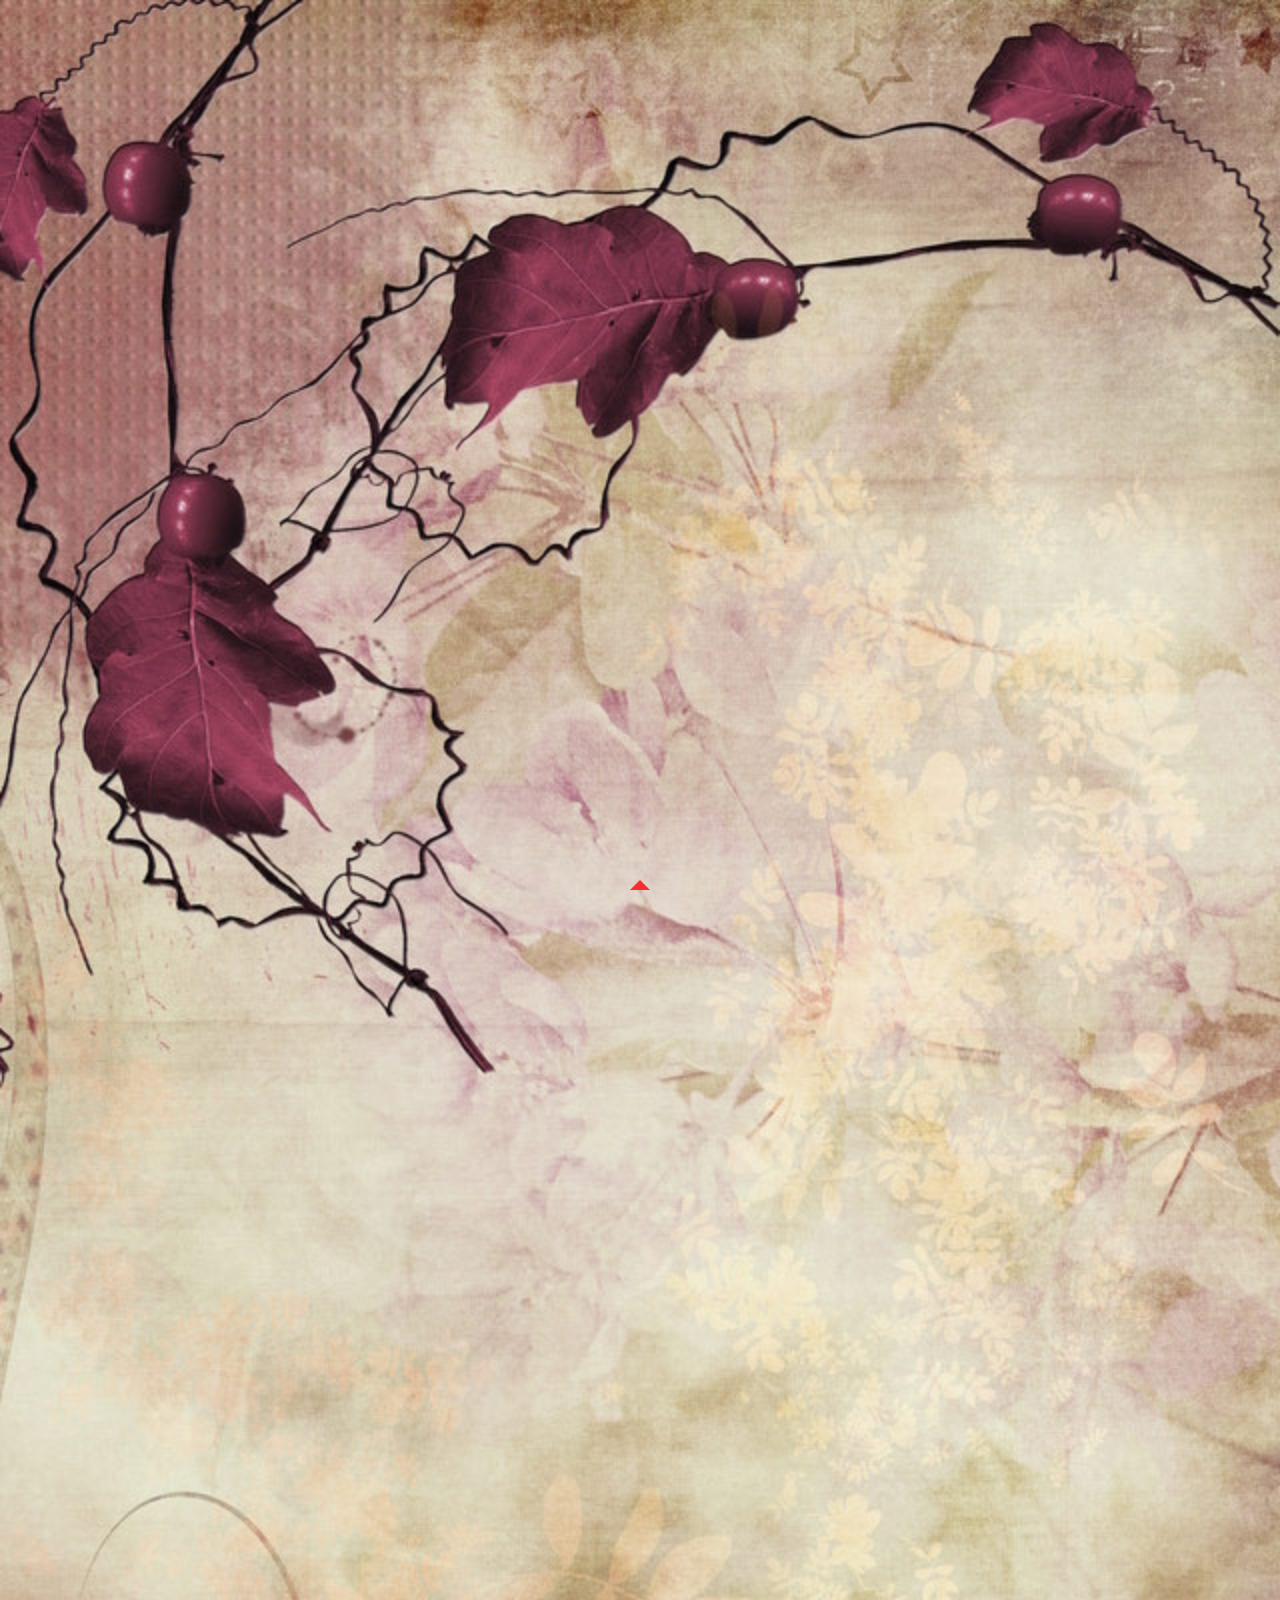
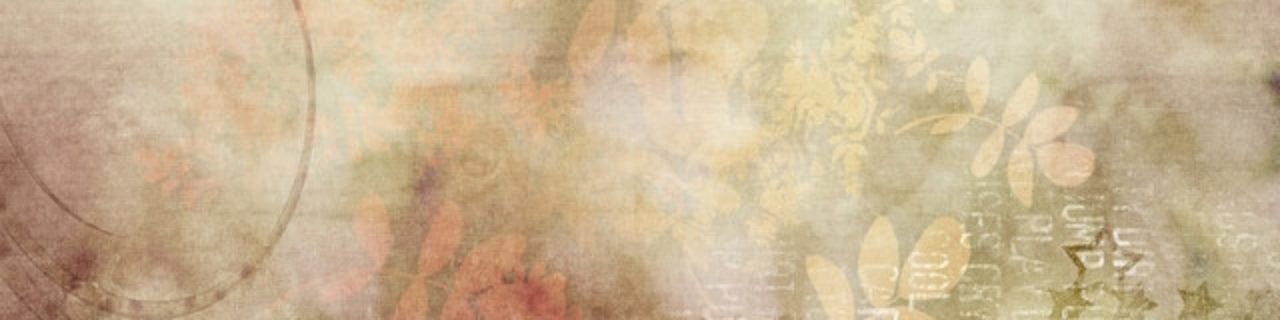
<file: wjj.html>
<!DOCTYPE html>
<html>
<head lang="en">
    <meta charset="UTF-8">
    <meta name="viewport"
          content="width=device-width, user-scalable=no, initial-scale=1.0, maximum-scale=1.0, minimum-scale=1.0"/>
    <meta name="format-detection" content="telephone=no"/>
    <meta name="apple-mobile-web-app-capable" content="yes"/>
    <link rel="stylesheet" href="index.css"/>
    <link type="text/css" rel="stylesheet" href="animate.css"/>
</head>
<body>
<div id="main">
    <ul id="list">
        <li class="zIndex">
            <div class="enter">
                <p></p>
                <p></p>
                <p></p>
                <p></p>
                <p></p>
                <p></p>
            </div>
        </li>

        <li>
            <div class="a2">
                <p></p>

                <p></p>

                <p></p>

                <p class="p4"></p>
            </div>
        </li>
        <li>
            <div class="a3">
                <p></p>
                <p></p>
                <p></p>
                <p></p>
                <p></p>
            </div>
        </li>
        <li>
            <div class="a4">
                <p></p>

                <p></p>

                <p></p>

                <p></p>

                <p></p>
                <p></p>

                <p></p>

                <p></p>

                <p></p>

                <p></p>
                <p></p>

                <p></p>

                <p></p>

                <p></p>

                <p></p>
            </div>
        </li>

        <li>
            <div class="a5">
                <p></p>

                <p></p>

                <p></p>

                <p></p>

                <p></p>
                <p></p>

                <p></p>

                <p></p>

                <p></p>

                <p></p>

            </div>
        </li>
    </ul>
</div>
<div class="tip"></div>

<div class="music">
    <audio src="video/2.mp3" loop preload="none"/></audio>
</div>
<script charset="UTF-8" type="text/javascript" src="js/touch.js"></script>
<script charset="utf-8" type="text/javascript" src="js/index.js"></script>
</body>
</html>
</file>
<file: index.css>
* {
    margin: 0;
    padding: 0
}
html, body {
    width: 100%;
    height: 100%;
    overflow: hidden;
}
#main {
    width: 640px;
    height: 960px;
    overflow: hidden;
    position: absolute;
    left: 50%;
    top: 0;
    margin-left: -320px;
    -webkit-transform-origin: top;
    transform-origin: top;
}
#list {
    height: 100%
}
#list li {
    width: 100%;
    height: 100%;
    position: absolute;
    background-repeat: no-repeat;
    background-size: cover;
}
#list li.zIndex {
    z-index: 5;
}
#list li:nth-child(1) {
    background-image: url("images/one.jpg");
}

#list li:nth-child(2) {
    background: #fff;
}
#list li:nth-child(3) {
    background-image: url("images/a4bj_02.png");
}
#list li:nth-child(4) {
    background-image: url("images/4.png");
}
#list li:nth-child(5) ,#list li:nth-child(8) {
    background: #fdd2dc;
}
#list li:nth-child(6) {
    background-image: url("images/a4bj_02.png");
}
#a1 p{
    width: 80px;
    height: 80px;
}
#a1 p:nth-child(1) {
    position: absolute;
    top: 20%;
    left: 50%;
    margin-left: -40px;
    background: url("images/bg-w.png");
    -webkit-animation: fadeInUp 1s ease-in-out;
    animation: fadeInUp 1s ease-in-out;
}
#a1 p:nth-child(2) {
    position: absolute;
    top: 29%;
    left: 50%;
    margin-left: -40px;
    background: url("images/bg-j.png");
    -webkit-animation: fadeInUp 2s ease-in-out;
    animation: fadeInUp 2s ease-in-out;
}
#a1 p:nth-child(3) {
    position: absolute;
    top: 38%;
    left: 50%;
    margin-left: -40px;
    background: url("images/bg-j.png");
    -webkit-animation: fadeInUp 1s ease-in-out;
    animation: fadeInUp 1s ease-in-out;
}
#a1 p:nth-child(4) {
    position: absolute;
    top: 47%;
    left: 50%;
    margin-left: -40px;
    background: url("images/bg-d.png");
    -webkit-animation: fadeInUp 2s ease-in-out;
    animation: fadeInUp 2s ease-in-out;
}
#a1 p:nth-child(5) {
    position: absolute;
    top: 56%;
    left: 50%;
    margin-left: -40px;
    background: url("images/bg-jian.png");
    -webkit-animation: fadeInUp 1s ease-in-out;
    animation: fadeInUp 1s ease-in-out;
}
#a1 p:nth-child(6) {
    position: absolute;
    top: 65%;
    left: 50%;
    margin-left: -40px;
    background: url("images/bg-li.png");
    -webkit-animation: fadeInUp 2s ease-in-out;
    animation: fadeInUp 2s ease-in-out;
}
@-webkit-keyframes slideTop {
    0% {
        top: 80%;
    }
    100% {
        top: 59%;
    }
}
@keyframes slideTop {
     0% {
         top: 80%;
     }
     100% {
         top: 59%;
     }
 }

#a2 p:nth-child(1) {
    width: 100%;
    height: 413px;
    position: absolute;
    left: 0;
    top: 0;
    background: #555555;
    -webkit-animation: slideHeight 1s ease-in-out;
    animation: slideHeight 1s ease-in-out;
}
@-webkit-keyframes slideHeight {
    0% {
        height: 0;
    }
    100% {
        height: 413px;
    }
}
@keyframes slideHeight {
    0% {
        height: 0;
    }
    100% {
        height: 413px;
    }
}
#a2 p:nth-child(2) {
    width: 313px;
    height: 313px;
    position: absolute;
    left: 50%;
    top: 25%;
    margin-left: -156px;
    background-image: url("images/a3_03.png");
    -webkit-animation: scale  2s ease-in-out infinite;
    animation: scale  2s ease-in-out infinite;
}
@-webkit-keyframes scale {
     0% {
         -webkit-transform: scale(0.9);
     }
     50% {
         -webkit-transform: scale(1)
     }
    100% {
        -webkit-transform: scale(0.9)
    }

 }
@-webkit-keyframes rotate {
    0% {
        -webkit-transform: rotate(0deg);
    }
    100% {
        -webkit-transform: rotate(360deg)
    }
}
@keyframes rotate {
    0% {
        transform: rotate(0deg);
    }
    100% {
        transform: rotate(360deg)
    }
}
#a2 p:nth-child(3) {
    width: 106px;
    height: 107px;
    position: absolute;
    left: 70%;
    top: 54%;
    background-image: url("images/a3_07.png");
    -webkit-animation:touchAnimate 1s ease-out;
    animation:touchAnimate 1s ease-out;
}

@-webkit-keyframes touchAnimate {
    0%{
        -webkit-transform:scale(1)
    }
    50%{
        -webkit-transform:scale(0.5);
    }
    100%{
        -webkit-transform:scale(1);
    }
}
@keyframes touchAnimate {
    0%{
        transform:scale(1)
    }
    50%{
        transform:scale(0.5);
    }
    100%{
        transform:scale(1);
    }
}
#a2 p.p4 {
    width: 327px;
    height: 211px;
    position: absolute;
    left: 25%;
    bottom: -30%;
    background-image: url("images/a3_03.2png_03.png");
    -webkit-animation:slideBottom 1s ease-out 1s forwards;
    animation:slideBottom 1s ease-out 1s forwards;
}

@-webkit-keyframes slideBottom {
    0%{
        bottom:-20%
    }
    25%{
        bottom:10%
    }
    75%{
        bottom:6%
    }
    100%{
        bottom:10%
    }
}
@keyframes slideBottom {
    0%{
        bottom:-20%
    }
    25%{
        bottom:10%
    }
    75%{
        bottom:6%
    }
    100%{
        bottom:10%
    }
}
#a3 p:nth-child(1) {
    width: 428px;
    height: 394px;
    position: absolute;
    left: 21%;
    top: 25%;
    background-image: url("images/a3_03.png");
    background-repeat: no-repeat;
    background-size: cover;
    -webkit-animation: touchAnimate 1s ease-out ;
    animation: touchAnimate 1s ease-out ;
}
#a3 p:nth-child(2) {
    width: 194px;
    height: 194px;
    position: absolute;
    left: 9%;
    top: 11%;
    background: #b4d98f;
    -webkit-animation: touchAnimate 2s ease-out;
    animation: touchAnimate 2s ease-out;
}
@-webkit-keyframes touchAnimate {
    0%{
        -webkit-transform:scale(0)
    }

    100%{
        -webkit-transform:scale(1);
    }
}
@keyframes touchAnimate {
    0%{
        transform:scale(0)
    }

    100%{
        transform:scale(1);
    }
}
#a3 p:nth-child(3) {
    width: 140px;
    height: 140px;
    position: absolute;
    left: 13%;
    top: 13%;
    opacity:0;
    background-image: url("images/xingge_03.png");
    animation:zoomIcon 1.5s ease-in-out 1.5s;
    -webkit-animation:zoomIcon 1.5s ease-in-out 1.5s;
    -webkit-animation-fill-mode:forwards;
    animation-fill-mode:forwards;
}
@-webkit-keyframes  zoomIcon {
    0%{-webkit-transform:scale(0);opacity:0}
    25%{-webkit-transform:scale(1.4)}
    50%{-webkit-transform:scale(0.8)}
    75%{-webkit-transform:scale(1.2)}
    100%{-webkit-transform:scale(1);opacity:1;}
}
@keyframes  zoomIcon {
    0%{transform:scale(0);opacity:0}
    25%{transform:scale(1.4)}
    50%{transform:scale(0.8)}
    75%{transform:scale(1.2)}
    100%{transform:scale(1);opacity:1;}
}
#a3 p:nth-child(4) {
    width: 508px;
    height: 222px;
    position: absolute;
    left: 11%;
    bottom: 4%;
    opacity:0;
    background-image: url("images/a4_11.png");
    animation:zoomIcon 1.5s ease-in-out 1.5s;
    -webkit-animation:zoomIcon 1.5s ease-in-out 1.5s;
    -webkit-animation-fill-mode:forwards;
    animation-fill-mode:forwards;
}
#a3 p:nth-child(5) {
    width: 241px;
    height: 241px;
    position: absolute;
    left: 57%;
    bottom: 25%;
    opacity:0;
    background-image: url("images/yq0KA1UDzHCAeZnPAAAv49FvqlM170.gif");
    animation:zoomIcon 1.5s ease-in-out 3s;
    -webkit-animation:zoomIcon 1.5s ease-in-out 3s;
    -webkit-animation-fill-mode:forwards;
    animation-fill-mode:forwards;
}
@-webkit-keyframes  zoomIcon {
    0%{-webkit-transform:scale(0);opacity:0}
    100%{-webkit-transform:scale(1);opacity:1;}
}
@keyframes  zoomIcon {
    0%{transform:scale(0);opacity:0}
    100%{transform:scale(1);opacity:1;}
}
#a4 p:nth-child(1) ,#a6 p:nth-child(2),#a7 p:nth-child(1){
    width: 170px;
    height: 192px;
    position: absolute;
    left: 13%;
    top: 3%;
    background-image: url("images/a3_03.png");
    background-repeat: no-repeat;
    background-size: 100%;
    -webkit-animation:slideLeft 1s ease-out;
    animation:slideLeft 1s ease-out;
}



#a4 p:nth-child(2),#a4 p:nth-child(1) {
    width: 278px;
    height: 91px;
    position: absolute;
    left: 47%;
    top: 7%;
    background-image: url("images/jineng.png");
    -webkit-animation: move 1.5s ;
    animation: move 1.5s
}

#a4 p:nth-child(3) {
    width: 330px;
    height: 38px;
    position: absolute;
    left: 41%;
    top: 41%;
    background: #fff;
    -webkit-animation:fadeInLeft 1.5s ease-out;
    animation:fadeInLeft 1.5s ease-out;
}

@-webkit-keyframes fadeInLeft {
    0% {
        opacity: 0;
        -webkit-transform: translateX(-100%);
    }
    100% {
        opacity: 1;
        -webkit-transform: translateX(0);
    }
}
@keyframes fadeInLeft {
    0% {
        opacity: 0;
        transform: translateX(-100%);
    }
    100% {
        opacity: 1;
        transform: translateX(0);
    }
}
#a4 p:nth-child(4) {
    width: 330px;
    height: 38px;
    position: absolute;
    left: 41%;
    top: 30%;
    background: #fff;
    -webkit-animation:fadeInLeft 1.5s ease-out;
    animation:fadeInLeft 1.5s ease-out;
}
#a4 p:nth-child(5) {
    width: 330px;
    height: 38px;
    position: absolute;
    left: 41%;
    top: 54%;
    background: #fff;
    -webkit-animation:fadeInLeft 1.5s ease-out;
    animation:fadeInLeft 1.5s ease-out;
}
#a4 p:nth-child(6) {
    width: 330px;
    height: 38px;
    position: absolute;
    left: 41%;
    top: 66%;
    background: #fff;
    -webkit-animation:fadeInLeft 1.5s ease-out;
    animation:fadeInLeft 1.5s ease-out;
}
#a4 p:nth-child(7) {
    width: 330px;
    height: 38px;
    position: absolute;
    left: 41%;
    top: 76%;
    background: #fff;
    -webkit-animation:fadeInLeft 1.5s ease-out;
    animation:fadeInLeft 1.5s ease-out;
}
#a4 p:nth-child(8) {
    width: 330px;
    height: 38px;
    position: absolute;
    left: 41%;
    top: 86%;
    background: #fff;
    -webkit-animation:fadeInLeft 1.5s ease-out;
    animation:fadeInLeft 1.5s ease-out;
}
#a4 p:nth-child(9){
    width: 286px;
    height: 38px;
    position: absolute;
    left: 41%;
    top: 41%;
    opacity: 0;
    background-image: url("images/4img_11.png");
    -webkit-animation:envelope_left 1s ease-out 1.2s;
    -webkit-animation-fill-mode:forwards;
    animation:envelope_left 1s ease-out 1.2s;
    animation-fill-mode:forwards;
}
@-webkit-keyframes envelope_left{
    0%{opacity: 0;-webkit-transform:translatex(-30%);}
    25%{opacity: 1;-webkit-transform:translatex(40%);}
    50%{opacity: 1;-webkit-transform:translatex(0);}
    75%{opacity: 1;-webkit-transform:translatex(4%);}
    100%{opacity: 1;-webkit-transform:translatex(0);}
}
@keyframes envelope_left{
    0%{opacity: 0;transform:translatex(-30%);}
    25%{opacity: 1;transform:translatex(40%);}
    50%{opacity: 1;transform:translatex(0);}
    75%{opacity: 1;transform:translatex(4%);}
    100%{opacity: 1;transform:translatex(0);}
}




#a4 p:nth-child(10) {
    width: 256px;
    height: 38px;
    position: absolute;
    left: 41%;
    top: 54%;
    opacity: 0;
    background-image: url("images/4img_19.png");
    -webkit-animation:envelope_left 1s ease-out 1.2s;
    -webkit-animation-fill-mode:forwards;
    animation:envelope_left 1s ease-out 1.2s;
    animation-fill-mode:forwards;
}
#a4 p:nth-child(11) {
    width: 256px;
    height: 38px;
    position: absolute;
    left: 41%;
    top: 66%;
    opacity: 0;
    background-image: url("images/4img_16.png");
    -webkit-animation:envelope_left 1s ease-out 1.4s;
    -webkit-animation-fill-mode:forwards;
    animation:envelope_left 1s ease-out 1.4s;
    animation-fill-mode:forwards;
}
#a4 p:nth-child(12) {
    width: 231px;
    height: 38px;
    position: absolute;
    left: 41%;
    top: 76%;
    opacity: 0;
    background-image: url("images/4img_21.png");
    -webkit-animation:envelope_left 1s ease-out 1.6s;
    -webkit-animation-fill-mode:forwards;
    animation:envelope_left 1s ease-out 1.6s;
    animation-fill-mode:forwards;
}
#a4 p:nth-child(13) {
    width: 286px;
    height: 38px;
    position: absolute;
    left: 41%;
    top: 30%;
    opacity: 0;
    background-image: url("images/4img_24.png");
    -webkit-animation:envelope_left 1s ease-out 1s;
    -webkit-animation-fill-mode:forwards;
    animation:envelope_left 1s ease-out 1s;
    animation-fill-mode:forwards;
}
#a4 p:nth-child(14) {
    width: 286px;
    height: 38px;
    position: absolute;
    left: 41%;
    top: 86%;
    opacity: 0;
    background-image: url("images/4img_14.png");
    -webkit-animation:envelope_left 1s ease-out 2s;
    -webkit-animation-fill-mode:forwards;
    animation:envelope_left 1s ease-out 2s;
    animation-fill-mode:forwards;
}


#a5 p:nth-child(1){
    width: 244px;
    height: 313px;
    left: 8%;
    top: 7%;
    position: absolute;
    background-image: url("images/a3_03.png");
    background-size: 100%;
    background-repeat: no-repeat;
    -webkit-animation: rotate 1.5s ease-in-out;
    animation: rotate 1.5s ease-in-out ;
}

#a5 p:nth-child(2){
    width: 282px;
    height: 198px;
    left: 48%;
    top: 15%;
    position: absolute;
    background-image: url("images/a8_06.png");
    -webkit-animation: tada 1.5s ease-in-out 1.8s;
    animation: tada 2s ease-in-out 1.8s;
}
#a5 p:nth-child(3),#a5 p:nth-child(4),#a5 p:nth-child(5),#a5 p:nth-child(6){
    width: 145px;
    height: 115px;
    left: 11%;
    top: 39%;
    position: absolute;
    background-image: url("images/a8_11.png");
    opacity: 0;
}
#a5 p:nth-child(4){
    top: 54%;
    background-image: url("images/a8_18.png");
    -webkit-animation: envelope_top 1s ease-in-out .5s;
    -webkit-animation-fill-mode:forwards;
    animation: envelope_top 1s ease-in-out .5s;
    animation-fill-mode:forwards;
}
#a5 p:nth-child(3){
    -webkit-animation: envelope_top 1s ease-in-out;
    -webkit-animation-fill-mode:forwards;
    animation: envelope_top 1s ease-in-out;
    animation-fill-mode:forwards;
}
#a5 p:nth-child(5){
    top: 69%;
    background-image: url("images/a8_28.png");
    -webkit-animation: envelope_top 1s ease-in-out 1s;
    animation: envelope_top 1s ease-in-out 1s;
    -webkit-animation-fill-mode:forwards;
    animation-fill-mode:forwards;
}
#a5 p:nth-child(6){
    top: 82%;
    background-image: url("images/a8_33.png");
    -webkit-animation: envelope_top 1s ease-in-out 1.5s;
    -webkit-animation-fill-mode:forwards;
    animation: envelope_top 1s ease-in-out 1.5s;
    animation-fill-mode:forwards;
}
@-webkit-keyframes envelope_top{
    0%{opacity: 0;-webkit-transform:translatey(58%);}
    100%{opacity: 1;-webkit-transform:translatey(0);}
}
@keyframes envelope_top{
    0%{opacity: 0;transform:translatey(58%);}
    100%{opacity: 1;transform:translatey(0);}
}
#a5 p:nth-child(7),#a5 p:nth-child(8),#a5 p:nth-child(9),#a5 p:nth-child(10){
    width: 349px;
    height: 110px;
    left: 35%;
    top: 41%;
    position: absolute;
    background-image: url("images/a8_14.png");
    opacity: 0;
}
#a5 p:nth-child(7){
    -webkit-animation: envelope_Left2 1.5s ease-in-out;
    -webkit-animation-fill-mode:forwards;
}
#a5 p:nth-child(8){
    top: 55%;
    background-image: url("images/a8_20.png");
    -webkit-animation: envelope_Left2 1.5s ease-in-out .5s;
    animation: envelope_Left2 1.5s ease-in-out .5s;
    -webkit-animation-fill-mode:forwards;
    animation-fill-mode:forwards;
}
#a5 p:nth-child(9){
    top: 69%;
    background-image: url("images/a8_25.png");
    -webkit-animation: envelope_Left2 1.5s ease-in-out 1s;
    -webkit-animation-fill-mode:forwards;
    animation: envelope_Left2 1.5s ease-in-out 1s;
    animation-fill-mode:forwards;
}
#a5 p:nth-child(10){
    top: 82%;
    background-image: url("images/a8_35.png");
    -webkit-animation: envelope_Left2 1.5s ease-in-out 1.5s;
    -webkit-animation-fill-mode:forwards;
    animation: envelope_Left2 1.5s ease-in-out 1.5s;
    animation-fill-mode:forwards;
}
@-webkit-keyframes envelope_Left2{
    0%{opacity: 0;-webkit-transform:translatex(200%);}
    100%{opacity: 1;-webkit-transform:translatex(0);}
}
@keyframes envelope_Left2{
    0%{opacity: 0;transform:translatex(200%);}
    100%{opacity: 1;transform:translatex(0);}
}
.tip {
    position: absolute;
    bottom: 10px;
    left: 50%;
    margin-left: -10px;
    width: 0;
    height: 0;
    border: 10px solid #f82d2d;
    border-color: transparent transparent #f82d2d transparent;

    -webkit-animation: tipMove 1.5s ease-in-out 0s infinite both;
    animation: tipMove 1.5s ease-in-out 0s infinite both;
}

@-webkit-keyframes tipMove {
    0%, 100% {
        opacity: 1;
        bottom: 10px;
    }
    50% {
        opacity: 0;
        bottom: 20px;
    }
}

@keyframes tipMove {
    0%, 100% {
        opacity: 1;
        bottom: 10px;
    }
    50% {
        opacity: 0;
        bottom: 20px;
    }
}

/*音乐*/
.music{
    display: none;
    position: absolute;
    top: 10px;
    right: 10px;
    width: 30px;
    height: 30px;
    background-image: url("video/music.svg") ;
    background-size: 100% 100%;
}

.music.move{
    -webkit-animation: audioMove 1s linear 0s infinite both;
    animation: audioMove 1s linear 0s infinite both;
}

@-webkit-keyframes audioMove {
    100% {
        -webkit-transform: rotate(360deg);
        transform: rotate(360deg);
    }
}

@keyframes audioMove {
    100% {
        -webkit-transform: rotate(360deg);
        transform: rotate(360deg);
    }
}
</file>
